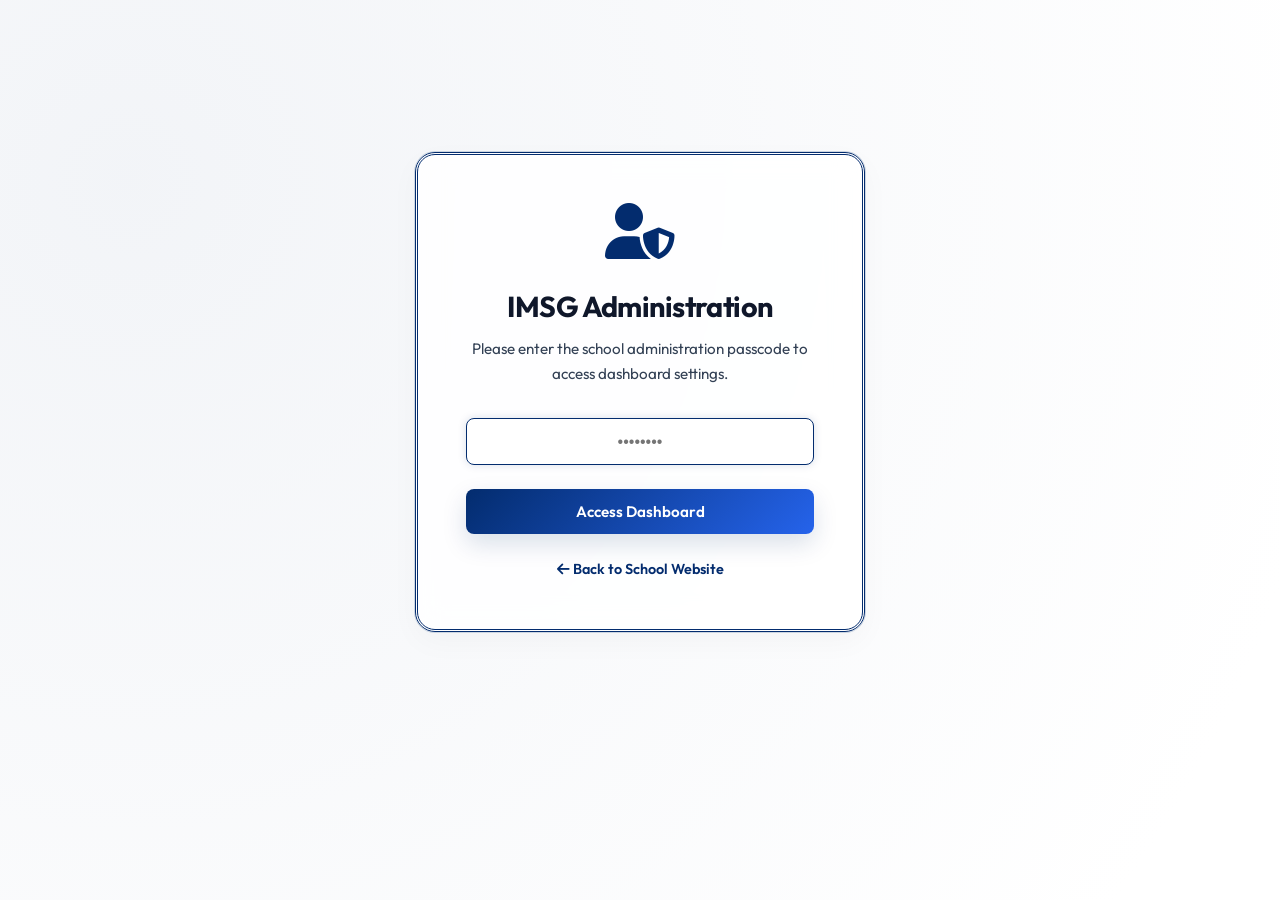
<file: admin.html>
<!DOCTYPE html>
<html lang="en">
<head>
    <meta charset="UTF-8">
    <meta name="viewport" content="width=device-width, initial-scale=1.0">
    <title>IMSG G-7/1 - Admin Dashboard</title>
    <!-- Fonts -->
    <link rel="preconnect" href="https://fonts.googleapis.com">
    <link rel="preconnect" href="https://fonts.gstatic.com" crossorigin>
    <link href="https://fonts.googleapis.com/css2?family=Outfit:wght@300;400;600;700;900&family=Playfair+Display:ital,wght@0,600;0,800;1,500&display=swap" rel="stylesheet">
    <!-- FontAwesome for Icons -->
    <link rel="stylesheet" href="https://cdnjs.cloudflare.com/ajax/libs/font-awesome/6.4.0/css/all.min.css">
    <!-- Stylesheets -->
    <link rel="stylesheet" href="style.css">
</head>
<body class="admin-body">

    <!-- Passcode Login Screen -->
    <div class="admin-login-wrapper" id="loginWrapper">
        <div class="admin-login-card">
            <i class="fa-solid fa-user-shield lock-icon"></i>
            <h2>IMSG Administration</h2>
            <p>Please enter the school administration passcode to access dashboard settings.</p>
            <input type="password" id="adminPasscode" placeholder="••••••••" autofocus>
            <button class="btn btn-primary btn-glow" id="loginBtn" style="width: 100%;">Access Dashboard</button>
            <div id="loginError" class="error-msg" style="display: none; margin-top: 1rem; text-align: center;">Invalid passcode. Please try again.</div>
            <a href="index.html" style="display: block; margin-top: 1.5rem; color: var(--accent-primary); font-weight: 600; font-size: 0.9rem; text-decoration: none;"><i class="fa-solid fa-arrow-left"></i> Back to School Website</a>
        </div>
    </div>

    <!-- Admin Dashboard Main Panel -->
    <div class="admin-dashboard-container" id="dashboardContainer">
        <div class="admin-header">
            <div>
                <h1><i class="fa-solid fa-sliders"></i> School Settings Dashboard</h1>
                <p style="color: var(--text-secondary); margin-top: 0.25rem;">Update real-time announcements, school timing, admissions status, and bus schedules.</p>
            </div>
            <div>
                <a href="index.html" class="btn btn-secondary" style="margin-right: 0.5rem;"><i class="fa-solid fa-eye"></i> View Site</a>
                <button class="btn btn-primary" id="logoutBtn" style="background: #dc2626;"><i class="fa-solid fa-right-from-bracket"></i> Lock</button>
            </div>
        </div>

        <form id="adminSettingsForm">
            <div class="admin-grid">
                
                <!-- Section 1: Announcement Ticker -->
                <div class="admin-section-card">
                    <h3><i class="fa-solid fa-bullhorn"></i> Announcements News Ticker</h3>
                    <div class="admin-form-group">
                        <label for="ann1">Announcement Line 1 (e.g. Admission status)</label>
                        <input type="text" id="ann1" required placeholder="🚫 Admission closed.">
                    </div>
                    <div class="admin-form-group">
                        <label for="ann2">Announcement Line 2 (e.g. Holidays/vacation info)</label>
                        <input type="text" id="ann2" required placeholder="☀️ Summer vacation is currently ongoing.">
                    </div>
                    <div class="admin-form-group">
                        <label for="ann3">Announcement Line 3 (e.g. Reopening/general updates)</label>
                        <input type="text" id="ann3" required placeholder="📅 School will reopen from 1st August 2026.">
                    </div>
                </div>

                <!-- Section 2: Admissions status -->
                <div class="admin-section-card">
                    <h3><i class="fa-solid fa-user-plus"></i> Admissions Status & Instructions</h3>
                    <div class="admin-form-group">
                        <label for="admStatus">Admission Status</label>
                        <select id="admStatus">
                            <option value="open">Open</option>
                            <option value="closed">Closed</option>
                        </select>
                    </div>
                    <div class="admin-form-group">
                        <label for="admDetails">Admissions Instructions / Chatbot details</label>
                        <textarea id="admDetails" required rows="4" placeholder="Detail active sections, form details, or date rules..."></textarea>
                    </div>
                </div>

                <!-- Section 3: School hours -->
                <div class="admin-section-card">
                    <h3><i class="fa-solid fa-clock"></i> School Hours & Recess Timings</h3>
                    <div class="admin-form-group row-split">
                        <div>
                            <label for="timeMonThu">Monday – Thursday</label>
                            <input type="text" id="timeMonThu" required placeholder="8:00 AM – 2:00 PM">
                        </div>
                        <div>
                            <label for="timeFri">Friday Hours</label>
                            <input type="text" id="timeFri" required placeholder="8:00 AM – 12:00 PM">
                        </div>
                    </div>
                    <div class="admin-form-group">
                        <label for="timeWeekend">Weekend Holidays</label>
                        <input type="text" id="timeWeekend" required placeholder="Closed (Weekly Holiday)">
                    </div>
                    <div class="admin-form-group row-split">
                        <div>
                            <label for="timeAssembly">Morning Assembly</label>
                            <input type="text" id="timeAssembly" required placeholder="Begins at 7:55 AM">
                        </div>
                        <div>
                            <label for="timeRecess">Recess/Lunch Break</label>
                            <input type="text" id="timeRecess" required placeholder="11:00 AM – 11:30 AM">
                        </div>
                    </div>
                </div>

                <!-- Section 4: Bus & Transport Services -->
                <div class="admin-section-card">
                    <h3><i class="fa-solid fa-bus"></i> School Bus & Transport Settings</h3>
                    <div class="admin-form-group row-split">
                        <div>
                            <label for="busMorning">Morning Pick-up</label>
                            <input type="text" id="busMorning" required placeholder="7:00 AM – 7:45 AM">
                        </div>
                        <div>
                            <label for="busAfternoon">Afternoon Drop-off</label>
                            <input type="text" id="busAfternoon" required placeholder="2:15 PM – 3:00 PM">
                        </div>
                    </div>
                    <div class="admin-form-group row-split">
                        <div>
                            <label for="busFee">Monthly Bus Fee</label>
                            <input type="text" id="busFee" required placeholder="PKR 2,500">
                        </div>
                        <div>
                            <label for="busStatus">Bus Availability Status</label>
                            <select id="busStatus">
                                <option value="Active">Active (Seats Available)</option>
                                <option value="Full">Full (Waiting List)</option>
                                <option value="Suspended">Suspended</option>
                            </select>
                        </div>
                    </div>
                    <div class="admin-form-group">
                        <label for="busRoutes">Active Covered Routes (comma separated)</label>
                        <input type="text" id="busRoutes" required placeholder="G-6, G-7, G-8, G-9, F-6, F-7, Islamabad Highway">
                    </div>
                </div>

                <!-- Section 5: Principal message -->
                <div class="admin-section-card" style="grid-column: span 1;">
                    <h3><i class="fa-solid fa-user-tie"></i> Principal Message & Info</h3>
                    <div class="admin-form-group row-split">
                        <div>
                            <label for="prName">Principal Name</label>
                            <input type="text" id="prName" required placeholder="Ms. Aliya Sadaf">
                        </div>
                        <div>
                            <label for="prSigName">Signature Name</label>
                            <input type="text" id="prSigName" required placeholder="Aliya Sadaf">
                        </div>
                    </div>
                    <div class="admin-form-group">
                        <label for="prEdu">Credentials / Education</label>
                        <input type="text" id="prEdu" required placeholder="M.A English, M.Phil">
                    </div>
                    <div class="admin-form-group">
                        <label for="prMsg">Principal's Welcome Message</label>
                        <textarea id="prMsg" required rows="5" placeholder="Principal's message text..."></textarea>
                    </div>
                </div>

            </div>

            <!-- Action buttons bar -->
            <div class="admin-actions-bar">
                <button type="button" class="btn btn-secondary" id="resetBtn" style="background: #64748b; color: white;"><i class="fa-solid fa-rotate-left"></i> Reset Defaults</button>
                <button type="submit" class="btn btn-primary btn-glow" style="padding: 0.85rem 2.5rem;"><i class="fa-solid fa-floppy-disk"></i> Save Settings</button>
            </div>
        </form>
    </div>

    <!-- Success toast -->
    <div class="admin-toast" id="successToast">
        <i class="fa-solid fa-circle-check" style="font-size: 1.25rem;"></i>
        <span>Settings Saved Successfully!</span>
    </div>

    <!-- Controller Script -->
    <script>
        document.addEventListener('DOMContentLoaded', () => {
            const loginWrapper = document.getElementById('loginWrapper');
            const dashboardContainer = document.getElementById('dashboardContainer');
            const passcodeField = document.getElementById('adminPasscode');
            const loginBtn = document.getElementById('loginBtn');
            const logoutBtn = document.getElementById('logoutBtn');
            const loginError = document.getElementById('loginError');
            
            const settingsForm = document.getElementById('adminSettingsForm');
            const resetBtn = document.getElementById('resetBtn');
            const successToast = document.getElementById('successToast');

            // Default Hardcoded values for fallback/reset
            const defaultSettings = {
                announcements: [
                    "🚫 Admission closed.",
                    "☀️ Summer vacation is currently ongoing.",
                    "📅 School will reopen from 1st August 2026."
                ],
                admissionsStatus: "closed",
                admissionsDetails: "Admissions are currently closed. The school is closed for summer vacations and will reopen on 1st August 2026.",
                timingMonThu: "8:00 AM – 2:00 PM",
                timingFri: "8:00 AM – 12:00 PM",
                timingWeekend: "Closed (Weekly Holiday)",
                timingAssembly: "Begins at 7:55 AM (punctuality is mandatory)",
                timingRecess: "11:00 AM – 11:30 AM",
                busMorningTime: "7:00 AM – 7:45 AM",
                busAfternoonTime: "2:15 PM – 3:00 PM",
                busMonthlyFee: "PKR 2,500",
                busStatus: "Active",
                busActiveRoutes: "G-6, G-7, G-8, G-9, F-6, F-7, Islamabad Highway",
                principalName: "Ms. Aliya Sadaf",
                principalSigName: "Aliya Sadaf",
                principalEdu: "M.A English, M.Phil",
                principalMsg: "It is my privilege to welcome you to Islamabad Model School for Girls, G-7/1. Our vision is to nurture and empower young minds to become confident, analytical, and responsible citizens of tomorrow. We believe that education is not merely about academic scores, but about developing character, sportsmanship, and creativity. By providing a safe, engaging, and modern environment opposite the Bhutto Cricket Ground, we ensure that every girl gets the chance to discover her potential, fly to new worlds, and make a true difference in society."
            };

            // Login protection controller
            function checkAuth() {
                const sessionAuth = sessionStorage.getItem('adminAuthed');
                if (sessionAuth === 'true') {
                    showDashboard();
                }
            }

            function attemptLogin() {
                const passcode = passcodeField.value.trim();
                // Default passcode: admin123
                if (passcode === 'admin123') {
                    sessionStorage.setItem('adminAuthed', 'true');
                    showDashboard();
                } else {
                    loginError.style.display = 'block';
                    passcodeField.value = '';
                    passcodeField.focus();
                }
            }

            function showDashboard() {
                loginWrapper.style.display = 'none';
                dashboardContainer.style.display = 'block';
                loadSettings();
            }

            loginBtn.addEventListener('click', attemptLogin);
            passcodeField.addEventListener('keydown', (e) => {
                if (e.key === 'Enter') attemptLogin();
            });

            logoutBtn.addEventListener('click', () => {
                sessionStorage.removeItem('adminAuthed');
                window.location.reload();
            });

            // Settings Manager
            function loadSettings() {
                const stored = localStorage.getItem('schoolSettings');
                let settings = defaultSettings;
                
                if (stored) {
                    try {
                        settings = JSON.parse(stored);
                    } catch(e) {
                        settings = defaultSettings;
                    }
                }

                // Populate Form Fields
                document.getElementById('ann1').value = settings.announcements[0] || '';
                document.getElementById('ann2').value = settings.announcements[1] || '';
                document.getElementById('ann3').value = settings.announcements[2] || '';
                
                document.getElementById('admStatus').value = settings.admissionsStatus || 'closed';
                document.getElementById('admDetails').value = settings.admissionsDetails || '';
                
                document.getElementById('timeMonThu').value = settings.timingMonThu || '';
                document.getElementById('timeFri').value = settings.timingFri || '';
                document.getElementById('timeWeekend').value = settings.timingWeekend || '';
                document.getElementById('timeAssembly').value = settings.timingAssembly || '';
                document.getElementById('timeRecess').value = settings.timingRecess || '';
                
                document.getElementById('busMorning').value = settings.busMorningTime || '';
                document.getElementById('busAfternoon').value = settings.busAfternoonTime || '';
                document.getElementById('busFee').value = settings.busMonthlyFee || '';
                document.getElementById('busStatus').value = settings.busStatus || 'Active';
                document.getElementById('busRoutes').value = settings.busActiveRoutes || '';
                
                document.getElementById('prName').value = settings.principalName || '';
                document.getElementById('prSigName').value = settings.principalSigName || '';
                document.getElementById('prEdu').value = settings.principalEdu || '';
                document.getElementById('prMsg').value = settings.principalMsg || '';
            }

            settingsForm.addEventListener('submit', (e) => {
                e.preventDefault();
                
                const updatedSettings = {
                    announcements: [
                        document.getElementById('ann1').value.trim(),
                        document.getElementById('ann2').value.trim(),
                        document.getElementById('ann3').value.trim()
                    ],
                    admissionsStatus: document.getElementById('admStatus').value,
                    admissionsDetails: document.getElementById('admDetails').value.trim(),
                    timingMonThu: document.getElementById('timeMonThu').value.trim(),
                    timingFri: document.getElementById('timeFri').value.trim(),
                    timingWeekend: document.getElementById('timeWeekend').value.trim(),
                    timingAssembly: document.getElementById('timeAssembly').value.trim(),
                    timingRecess: document.getElementById('timeRecess').value.trim(),
                    busMorningTime: document.getElementById('busMorning').value.trim(),
                    busAfternoonTime: document.getElementById('busAfternoon').value.trim(),
                    busMonthlyFee: document.getElementById('busFee').value.trim(),
                    busStatus: document.getElementById('busStatus').value,
                    busActiveRoutes: document.getElementById('busRoutes').value.trim(),
                    principalName: document.getElementById('prName').value.trim(),
                    principalSigName: document.getElementById('prSigName').value.trim(),
                    principalEdu: document.getElementById('prEdu').value.trim(),
                    principalMsg: document.getElementById('prMsg').value.trim()
                };

                localStorage.setItem('schoolSettings', JSON.stringify(updatedSettings));
                
                // Show Success Toast
                successToast.classList.add('show');
                setTimeout(() => {
                    successToast.classList.remove('show');
                }, 3000);
            });

            resetBtn.addEventListener('click', () => {
                if (confirm("Are you sure you want to reset all dashboard settings to default school values?")) {
                    localStorage.setItem('schoolSettings', JSON.stringify(defaultSettings));
                    loadSettings();
                    
                    // Show success alert
                    successToast.querySelector('span').textContent = "Settings Reset to Defaults!";
                    successToast.classList.add('show');
                    setTimeout(() => {
                        successToast.classList.remove('show');
                        successToast.querySelector('span').textContent = "Settings Saved Successfully!";
                    }, 3000);
                }
            });

            // Initialize Check
            checkAuth();
        });
    </script>
</body>
</html>
</file>
<file: style.css>
/* ==========================================================================
   IMSG G-7/1 WEBSITE STYLE SYSTEM
   Design Aesthetic: Professional Light Academic (White & Sea Green / Teal)
   Background Integration: School Entrance Background with Soft Watermark Overlay
   ========================================================================== */

/* Color Tokens & Variables (Light Theme with Sea Green Accents) */
:root {
    --bg-light: #ffffff;
    --bg-section-alt: rgba(248, 250, 252, 0.65); /* Semi-transparent alternative section */
    --bg-card: rgba(255, 255, 255, 0.88);       /* Glassmorphic card background */
    --bg-card-hover: rgba(255, 255, 255, 0.95);
    --bg-card-colored: rgba(3, 44, 110, 0.92); /* Sea Green / Teal */
    --border-light: rgba(3, 44, 110, 0.18);    /* Elegant soft deep-blue border */
    --border-focus: #2563eb;                     /* Green border */
    
    --text-primary: #0f172a;    /* Dark Charcoal */
    --text-secondary: #334155;  /* Slate Grey */
    --text-muted: #64748b;      /* Muted Grey */
    
    /* Primary Colors (Sea Green/Teal Theme) */
    --accent-primary: #032C6E;       /* Sea Green */
    --accent-primary-hover: #021f52; /* Darker Teal */
    --accent-secondary: #0f172a;     /* Academic Deep Navy */
    
    --accent-primary-rgb: 3, 44, 110;
    
    --btn-grad-primary: linear-gradient(135deg, #032C6E, #2563eb);
    --btn-grad-hover: linear-gradient(135deg, #021f52, #032C6E);
    
    --shadow-premium: 0 10px 30px rgba(0, 0, 0, 0.03), 0 1px 8px rgba(0, 0, 0, 0.01);
    --shadow-glow: 0 10px 25px rgba(3, 44, 110, 0.15);
    
    --transition-smooth: all 0.4s cubic-bezier(0.16, 1, 0.3, 1);
    --transition-fast: all 0.2s ease;
}

/* Reset and Global Styles */
* {
    margin: 0;
    padding: 0;
    box-sizing: border-box;
}

html {
    scroll-behavior: smooth;
    font-size: 16px;
}

body {
    /* Full site watermark background using school entrance photo */
    background: linear-gradient(rgba(255, 255, 255, 0.93), rgba(255, 255, 255, 0.93)), 
                url('assets/images/entrance.jpg') no-repeat center center fixed;
    background-size: cover;
    color: var(--text-secondary);
    font-family: 'Inter', sans-serif;
    line-height: 1.6;
    overflow-x: hidden;
    position: relative;
    min-height: 100vh;
}

h1, h2, h3, h4, h5, h6 {
    font-family: 'Outfit', sans-serif;
    color: var(--text-primary);
    font-weight: 700;
    letter-spacing: -0.02em;
}

/* Three.js Canvas Background */
#bg-canvas {
    position: fixed;
    top: 0;
    left: 0;
    width: 100vw;
    height: 100vh;
    z-index: -99; /* Float under content, over watermark */
    pointer-events: none;
}

/* Scrollbar Styling */
::-webkit-scrollbar {
    width: 8px;
}
::-webkit-scrollbar-track {
    background: rgba(248, 250, 252, 0.8);
}
::-webkit-scrollbar-thumb {
    background: #cbd5e1;
    border-radius: 4px;
}
::-webkit-scrollbar-thumb:hover {
    background: #94a3b8;
}

/* Common Layout Components */
.section-container {
    max-width: 1200px;
    margin: 0 auto;
    padding: 5rem 1.5rem;
}

.section-header {
    text-align: center;
    max-width: 700px;
    margin: 0 auto 3.5rem auto;
}

.section-subtitle {
    display: inline-block;
    font-size: 0.85rem;
    text-transform: uppercase;
    font-weight: 700;
    letter-spacing: 0.15em;
    margin-bottom: 0.75rem;
    color: var(--accent-primary);
    background: rgba(3, 44, 110, 0.08);
    padding: 0.25rem 1.2rem;
    border-radius: 50px;
    border: 1px solid rgba(3, 44, 110, 0.15);
}

.section-title {
    font-size: 2.5rem;
    margin-bottom: 1rem;
    color: var(--text-primary);
}

.section-desc {
    color: var(--text-muted);
    font-size: 1.05rem;
}

/* Buttons */
.btn {
    display: inline-flex;
    align-items: center;
    justify-content: center;
    gap: 0.5rem;
    font-family: 'Outfit', sans-serif;
    font-weight: 600;
    font-size: 0.95rem;
    padding: 0.8rem 1.8rem;
    border-radius: 8px;
    border: none;
    cursor: pointer;
    text-decoration: none;
    transition: var(--transition-smooth);
}

.btn-primary {
    background: var(--btn-grad-primary);
    color: #ffffff;
    box-shadow: var(--shadow-glow);
}

.btn-primary:hover {
    transform: translateY(-2px);
    box-shadow: 0 12px 30px rgba(3, 44, 110, 0.3);
    background: var(--btn-grad-hover);
}

.btn-secondary {
    background: rgba(3, 44, 110, 0.08);
    color: var(--accent-primary);
    border: 1px solid rgba(3, 44, 110, 0.2);
    backdrop-filter: blur(5px);
}

.btn-secondary:hover {
    background: rgba(3, 44, 110, 0.15);
    border-color: var(--accent-primary);
    transform: translateY(-2px);
}

.btn-small {
    padding: 0.5rem 1.2rem;
    font-size: 0.85rem;
    border-radius: 6px;
}

.btn-full {
    width: 100%;
}

.btn-glow:hover {
    box-shadow: var(--shadow-glow);
}

/* ================= HEADER & NAV BAR ================= */
.main-header {
    position: fixed;
    top: 0;
    left: 0;
    width: 100%;
    z-index: 1000;
    background: rgba(255, 255, 255, 0.92);
    backdrop-filter: blur(15px);
    border-bottom: 1px solid var(--border-light);
    box-shadow: 0 2px 15px rgba(0, 0, 0, 0.02);
    transition: var(--transition-smooth);
}

/* Top Contact Bar */
.header-top-bar {
    background: var(--accent-primary);
    color: #ffffff;
    font-size: 0.8rem;
    border-bottom: 1px solid rgba(255, 255, 255, 0.1);
    font-weight: 500;
}

.header-top-container {
    max-width: 1200px;
    margin: 0 auto;
    padding: 0.5rem 1.5rem;
    display: flex;
    justify-content: space-between;
    flex-wrap: wrap;
    gap: 1rem;
}

.top-info-item {
    display: flex;
    align-items: center;
    gap: 0.5rem;
}

.top-info-item i {
    opacity: 0.9;
}

/* Main Navbar container */
.header-container {
    max-width: 1200px;
    margin: 0 auto;
    padding: 0.9rem 1.5rem;
    display: flex;
    align-items: center;
    justify-content: space-between;
}

/* Logo Area */
.logo-area {
    display: flex;
    align-items: center;
    gap: 0.75rem;
    text-decoration: none;
}

.logo-icon-wrapper {
    width: 42px;
    height: 42px;
    border-radius: 8px;
    background: #ffffff;
    display: flex;
    align-items: center;
    justify-content: center;
    box-shadow: 0 4px 10px rgba(3, 44, 110, 0.15);
    overflow: hidden;
}

.logo-img {
    width: 100%;
    height: 100%;
    object-fit: cover;
}

.logo-text {
    display: flex;
    flex-direction: column;
}

.logo-title {
    font-family: 'Outfit', sans-serif;
    font-weight: 800;
    font-size: 1.25rem;
    line-height: 1.1;
    color: var(--text-primary);
}

.logo-subtitle {
    font-size: 0.7rem;
    font-weight: 700;
    color: var(--accent-primary);
    text-transform: uppercase;
    letter-spacing: 0.1em;
}

/* Navigation Menu */
.nav-menu ul {
    display: flex;
    list-style: none;
    gap: 1.2rem;
}

.nav-link {
    font-family: 'Outfit', sans-serif;
    font-weight: 600;
    font-size: 0.95rem;
    color: var(--text-secondary);
    text-decoration: none;
    padding: 0.5rem 0.9rem;
    border-radius: 6px;
    display: flex;
    align-items: center;
    gap: 0.4rem;
    position: relative;
    transition: var(--transition-fast);
}

.nav-link i {
    font-size: 0.85rem;
    transition: var(--transition-fast);
    color: var(--text-muted);
}

.nav-link:hover, .nav-link.active {
    color: var(--accent-primary);
    background: rgba(3, 44, 110, 0.05);
}

.nav-link:hover i, .nav-link.active i {
    color: var(--accent-primary);
}

.nav-link::after {
    content: '';
    position: absolute;
    bottom: -3px;
    left: 50%;
    transform: translateX(-50%) scaleX(0);
    width: 60%;
    height: 3px;
    border-radius: 10px;
    background: var(--accent-primary);
    transition: transform 0.3s cubic-bezier(0.175, 0.885, 0.32, 1.275);
}

.nav-link.active::after {
    transform: translateX(-50%) scaleX(1);
}

.header-actions {
    display: flex;
    align-items: center;
    gap: 1rem;
}

/* Mobile Toggle Hamburger */
.mobile-toggle {
    display: none;
    background: none;
    border: none;
    cursor: pointer;
    width: 28px;
    height: 20px;
    position: relative;
    flex-direction: column;
    justify-content: space-between;
}

.mobile-toggle span {
    display: block;
    width: 100%;
    height: 3px;
    background: var(--text-primary);
    border-radius: 10px;
    transition: var(--transition-smooth);
}

.mobile-toggle.active span:nth-child(1) {
    transform: translateY(8px) rotate(45deg);
}

.mobile-toggle.active span:nth-child(2) {
    opacity: 0;
}

.mobile-toggle.active span:nth-child(3) {
    transform: translateY(-9px) rotate(-45deg);
}

/* Mobile Menu Overlay */
.mobile-menu-overlay {
    position: fixed;
    top: 0;
    left: 0;
    width: 100vw;
    height: 100vh;
    background: rgba(255, 255, 255, 0.98);
    backdrop-filter: blur(15px);
    z-index: 99;
    display: flex;
    align-items: center;
    justify-content: center;
    opacity: 0;
    pointer-events: none;
    transition: var(--transition-smooth);
}

.mobile-menu-overlay.active {
    opacity: 1;
    pointer-events: auto;
}

.mobile-nav-list {
    display: flex;
    flex-direction: column;
    align-items: center;
    gap: 2rem;
    list-style: none;
}

.mobile-link {
    font-family: 'Outfit', sans-serif;
    font-weight: 700;
    font-size: 1.6rem;
    color: var(--text-secondary);
    text-decoration: none;
    transition: var(--transition-fast);
    display: flex;
    align-items: center;
    gap: 0.8rem;
}

.mobile-link:hover, .mobile-link.active {
    color: var(--accent-primary);
}

/* ================= PAGES SYSTEM ================= */
.content-wrapper {
    margin-top: 110px;
    position: relative;
    min-height: calc(100vh - 110px - 320px);
}

.page-section {
    display: none;
    opacity: 0;
    transform: translateY(15px);
    transition: opacity 0.5s ease, transform 0.5s cubic-bezier(0.16, 1, 0.3, 1);
}

.page-section.active {
    display: block;
    opacity: 1;
    transform: translateY(0);
}

/* Home Section Background: Dark Green Hedges (courtyard.jpg) in Glass Transparent Form */
#home {
    position: relative;
    z-index: 1;
}

#home::before {
    content: '';
    position: absolute;
    top: 0;
    left: 0;
    width: 100%;
    height: 100%;
    /* Dark green large image with a light transparent white/teal gradient */
    background: linear-gradient(135deg, rgba(255, 255, 255, 0.72) 0%, rgba(219, 234, 254, 0.75) 100%), 
                url('assets/images/courtyard.jpg') no-repeat center center;
    background-size: cover;
    background-attachment: fixed;
    z-index: -2;
    pointer-events: none;
}

#home::after {
    content: '';
    position: absolute;
    top: 0;
    left: 0;
    width: 100%;
    height: 100%;
    background: rgba(255, 255, 255, 0.15);
    backdrop-filter: blur(12px);
    -webkit-backdrop-filter: blur(12px);
    z-index: -1;
    pointer-events: none;
}

/* ================= HOME PAGE CONTENT ================= */

/* Hero Section */
.hero-container {
    max-width: 1200px;
    margin: 0 auto;
    padding: 4rem 1.5rem;
    display: grid;
    grid-template-columns: 1.15fr 0.85fr;
    gap: 4rem;
    align-items: center;
}

.badge-tag {
    display: inline-block;
    padding: 0.3rem 1.1rem;
    border-radius: 50px;
    background: rgba(3, 44, 110, 0.08);
    border: 1px solid rgba(3, 44, 110, 0.2);
    color: var(--accent-primary);
    font-size: 0.8rem;
    font-weight: 700;
    text-transform: uppercase;
    letter-spacing: 0.08em;
    margin-bottom: 1.5rem;
}

.hero-title {
    font-size: 3.5rem;
    line-height: 1.15;
    font-weight: 800;
    margin-bottom: 1.5rem;
    letter-spacing: -0.03em;
    color: var(--text-primary);
}

.gradient-text {
    background: linear-gradient(135deg, var(--accent-primary), #2563eb, var(--accent-secondary));
    -webkit-background-clip: text;
    -webkit-text-fill-color: transparent;
}

.hero-description {
    font-size: 1.1rem;
    color: var(--text-secondary);
    margin-bottom: 2.5rem;
    max-width: 580px;
}

.hero-buttons {
    display: flex;
    gap: 1rem;
}

/* Hero visual (Right side) */
.hero-visual {
    position: relative;
    display: flex;
    justify-content: center;
    align-items: center;
}

.animated-frame {
    position: relative;
    width: 100%;
    max-width: 400px;
    border-radius: 16px;
    padding: 8px;
    background: #ffffff;
    border: 3px double var(--accent-primary); /* Elegant deep-blue double border */
    box-shadow: 0 0 0 1px #cbd5e1, 0 10px 30px rgba(3, 44, 110, 0.25);
}

.hero-img-animated {
    width: 100%;
    height: 450px;
    object-fit: cover;
    border-radius: 12px;
    animation: imageZoomPulse 20s infinite alternate ease-in-out;
}

.floating-ring {
    position: absolute;
    border-radius: 50%;
    border: 2px dashed rgba(3, 44, 110, 0.15);
    pointer-events: none;
    z-index: -1;
}

.ring-1 {
    width: 440px;
    height: 440px;
    top: -20px;
    left: -20px;
    animation: spinClockwise 45s linear infinite;
}

.ring-2 {
    width: 300px;
    height: 300px;
    bottom: -15px;
    right: -15px;
    border-color: rgba(3, 44, 110, 0.1);
    animation: spinCounterClockwise 30s linear infinite;
}

.visual-card {
    position: absolute;
    bottom: 30px;
    left: -35px;
    background: #ffffff;
    border: 1px solid var(--border-light);
    padding: 1.1rem;
    border-radius: 12px;
    display: flex;
    align-items: center;
    gap: 1rem;
    box-shadow: 0 10px 25px rgba(0, 0, 0, 0.05);
    animation: bounceSlow 4s infinite ease-in-out;
}

.visual-card i {
    width: 40px;
    height: 40px;
    border-radius: 8px;
    background: var(--btn-grad-primary);
    display: flex;
    align-items: center;
    justify-content: center;
    color: #ffffff;
    font-size: 1.2rem;
}

.visual-card h4 {
    font-size: 0.9rem;
    margin-bottom: 0.1rem;
}

.visual-card p {
    font-size: 0.75rem;
    color: var(--text-muted);
}

/* ================= HIGHLIGHT CARDS ================= */
.highlight-cards-section {
    max-width: 1200px;
    margin: 2rem auto 4rem auto;
    padding: 0 1.5rem;
}

.highlight-cards-container {
    display: grid;
    grid-template-columns: repeat(4, 1fr);
    gap: 2rem;
}

.highlight-card {
    border-radius: 12px;
    padding: 2.5rem 2rem;
    box-shadow: 0 0 0 1px #cbd5e1, 0 10px 30px rgba(3, 44, 110, 0.15) !important;
    backdrop-filter: blur(10px);
    transition: var(--transition-smooth);
    display: flex;
    flex-direction: column;
    align-items: flex-start;
    border: 3px double var(--accent-primary) !important;
    position: relative;
    overflow: hidden;
}

.highlight-card:hover {
    transform: translateY(-8px);
    box-shadow: 0 0 0 1px #cbd5e1, var(--shadow-glow) !important;
}

.highlight-card::after {
    content: '“';
    position: absolute;
    top: -5px;
    right: 15px;
    font-size: 5rem;
    font-family: 'Outfit', 'Georgia', serif;
    color: rgba(3, 44, 110, 0.06);
    pointer-events: none;
    font-weight: 900;
    line-height: 1;
}

.h-card-icon {
    font-size: 2.2rem;
    margin-bottom: 1.5rem;
}

.highlight-card h3 {
    font-size: 1.4rem;
    margin-bottom: 0.8rem;
}

.highlight-card p {
    font-size: 0.95rem;
    line-height: 1.5;
    margin-bottom: 1.5rem;
}

.h-card-link {
    font-family: 'Outfit', sans-serif;
    font-weight: 700;
    font-size: 0.9rem;
    text-decoration: none;
    display: inline-flex;
    align-items: center;
    gap: 0.5rem;
    transition: var(--transition-fast);
}

/* Card Colored Accent (Sea Green background) */
.card-colored {
    background-color: var(--bg-card-colored);
    color: rgba(255, 255, 255, 0.95);
    border: 1px solid rgba(3, 44, 110, 0.2);
}

.card-colored h3 {
    color: #ffffff;
}

.card-colored .h-card-icon {
    color: #ffffff;
}

.card-colored .h-card-link {
    color: #ffffff;
}

.card-colored .h-card-link:hover {
    gap: 0.8rem;
}

/* Card White Accent */
.card-white {
    background-color: var(--bg-card);
    border: 1px solid var(--border-light);
    color: var(--text-secondary);
}

.card-white h3 {
    color: var(--text-primary);
}

.card-white .h-card-icon {
    color: var(--accent-primary);
}

.card-white .h-card-link {
    color: var(--accent-primary);
}

.card-white .h-card-link:hover {
    gap: 0.8rem;
    color: var(--accent-primary-hover);
}

/* Announcement Ticker */
.news-ticker-container {
    max-width: 1200px;
    margin: 2rem auto;
    display: flex;
    background: var(--bg-card);
    border: 1px solid var(--border-light);
    border-radius: 8px;
    overflow: hidden;
    height: 44px;
    align-items: center;
    backdrop-filter: blur(5px);
}

.ticker-label {
    background: var(--accent-primary);
    color: #ffffff;
    padding: 0 1.25rem;
    height: 100%;
    display: flex;
    align-items: center;
    font-family: 'Outfit', sans-serif;
    font-weight: 700;
    font-size: 0.85rem;
    gap: 0.5rem;
    white-space: nowrap;
    z-index: 2;
}

.ticker-wrap {
    flex: 1;
    overflow: hidden;
    position: relative;
}

.ticker-content {
    display: inline-flex;
    white-space: nowrap;
    gap: 4rem;
    padding-left: 100%;
    animation: marquee 25s linear infinite;
}

.ticker-content span {
    font-size: 0.9rem;
    font-weight: 500;
    color: var(--text-secondary);
}

/* Principal Message Section */
.principal-section {
    position: relative;
    background: rgba(255, 255, 255, 0.78);
    border: 3px double var(--accent-primary) !important;
    border-radius: 20px;
    padding: 4rem;
    display: grid;
    grid-template-columns: 0.8fr 1.2fr;
    gap: 4rem;
    align-items: center;
    box-shadow: 0 0 0 1px #cbd5e1, var(--shadow-premium) !important;
    overflow: hidden;
    backdrop-filter: blur(15px);
    z-index: 1;
}

.principal-section::before {
    content: '';
    position: absolute;
    top: 0;
    left: 0;
    width: 100%;
    height: 100%;
    background: url('assets/images/principal_bg.png') no-repeat center center;
    background-size: cover;
    opacity: 0.14;
    z-index: -1;
    pointer-events: none;
}

.principal-image-area {
    text-align: center;
    display: flex;
    flex-direction: column;
    align-items: center;
}

.principal-avatar-frame {
    position: relative;
    width: 180px;
    height: 180px;
    border-radius: 50%;
    padding: 6px;
    background: linear-gradient(135deg, var(--accent-primary) 0%, #2563eb 100%);
    box-shadow: 0 8px 20px rgba(3, 44, 110, 0.15);
    margin-bottom: 1.5rem;
    transition: var(--transition-smooth);
}

.principal-avatar-frame:hover {
    transform: scale(1.04) rotate(4deg);
}

.avatar-fallback {
    width: 100%;
    height: 100%;
    background: #e2e8f0;
    border-radius: 50%;
    display: flex;
    align-items: center;
    justify-content: center;
    color: var(--text-muted);
    font-size: 4.5rem;
    border: 2px solid #ffffff;
}

.principal-badge {
    position: absolute;
    bottom: 5px;
    left: 50%;
    transform: translateX(-50%);
    background: var(--accent-primary);
    color: #ffffff;
    padding: 0.2rem 0.85rem;
    font-size: 0.7rem;
    text-transform: uppercase;
    font-weight: 700;
    border-radius: 50px;
    letter-spacing: 0.08em;
}

.principal-image-area h3 {
    font-size: 1.4rem;
    margin-bottom: 0.3rem;
}

.principal-sub {
    font-size: 0.8rem;
    color: var(--text-muted);
    font-weight: 600;
    text-transform: uppercase;
    letter-spacing: 0.05em;
}

.principal-message-content {
    position: relative;
}

.quote-icon-giant {
    position: absolute;
    top: -40px;
    left: -20px;
    font-size: 5.5rem;
    color: rgba(3, 44, 110, 0.05);
    pointer-events: none;
}

.principal-title {
    font-size: 2.2rem;
    margin-bottom: 1.25rem;
    position: relative;
    color: var(--text-primary);
}

.principal-title::after {
    content: '';
    position: absolute;
    bottom: -6px;
    left: 0;
    width: 60px;
    height: 4px;
    background: var(--accent-primary);
    border-radius: 2px;
}

.principal-quote {
    font-size: 1.05rem;
    font-style: italic;
    color: var(--text-secondary);
    line-height: 1.7;
    margin-bottom: 2rem;
    font-weight: 400;
}

.principal-signature {
    display: flex;
    align-items: center;
    gap: 1.2rem;
}

.sig-text {
    font-family: 'Outfit', sans-serif;
    font-size: 1.25rem;
    font-weight: 700;
    color: var(--accent-primary);
}

.sig-line {
    flex: 1;
    height: 1px;
    background: linear-gradient(90deg, var(--border-light), transparent);
    max-width: 150px;
}

/* Stats Counter Section */
.stats-grid {
    display: grid;
    grid-template-columns: repeat(auto-fit, minmax(220px, 1fr));
    gap: 2rem;
}

.stat-card {
    background: var(--bg-card);
    border: 3px double var(--accent-primary);
    border-radius: 16px;
    padding: 2.2rem 1.5rem;
    text-align: center;
    box-shadow: 0 0 0 1px #cbd5e1, var(--shadow-premium);
    backdrop-filter: blur(8px);
    transition: var(--transition-smooth);
    position: relative;
    overflow: hidden;
}

.stat-card:hover {
    transform: translateY(-6px);
    box-shadow: 0 0 0 1px #cbd5e1, var(--shadow-glow) !important;
}

.stat-card::after {
    content: '“';
    position: absolute;
    top: 5px;
    right: 15px;
    font-size: 5rem;
    font-family: 'Outfit', 'Georgia', serif;
    color: rgba(3, 44, 110, 0.06);
    pointer-events: none;
    font-weight: 900;
    line-height: 1;
}

.stat-icon {
    font-size: 2.2rem;
    color: var(--accent-primary);
    margin-bottom: 1rem;
}

.stat-number {
    font-size: 2.8rem;
    font-weight: 800;
    color: var(--text-primary);
    line-height: 1;
    margin-bottom: 0.5rem;
}

.stat-label {
    color: var(--text-muted);
    font-size: 0.9rem;
    font-weight: 600;
    text-transform: uppercase;
    letter-spacing: 0.05em;
}

/* Highlight Features Section */
.features-grid {
    display: grid;
    grid-template-columns: repeat(auto-fit, minmax(280px, 1fr));
    gap: 2rem;
}

.feature-item {
    background: var(--bg-card);
    border: 3px double var(--accent-primary);
    padding: 2.5rem 2rem;
    border-radius: 16px;
    box-shadow: 0 0 0 1px #cbd5e1, var(--shadow-premium);
    backdrop-filter: blur(8px);
    transition: var(--transition-smooth);
    position: relative;
    overflow: hidden;
}

.feature-item:hover {
    transform: translateY(-5px);
    box-shadow: 0 0 0 1px #cbd5e1, var(--shadow-glow) !important;
}

.feature-item::after {
    content: '“';
    position: absolute;
    top: 5px;
    right: 15px;
    font-size: 5rem;
    font-family: 'Outfit', 'Georgia', serif;
    color: rgba(3, 44, 110, 0.06);
    pointer-events: none;
    font-weight: 900;
    line-height: 1;
}

.feature-icon {
    width: 55px;
    height: 55px;
    border-radius: 10px;
    background: rgba(3, 44, 110, 0.06);
    border: 1px solid rgba(3, 44, 110, 0.15);
    color: var(--accent-primary);
    font-size: 1.5rem;
    display: flex;
    align-items: center;
    justify-content: center;
    margin-bottom: 1.25rem;
}

.feature-item h3 {
    font-size: 1.25rem;
    margin-bottom: 0.75rem;
}

.feature-item p {
    color: var(--text-muted);
    font-size: 0.95rem;
}

/* ================= LABORATORIES PAGE ================= */
.labs-detail-grid {
    display: grid;
    grid-template-columns: repeat(auto-fill, minmax(340px, 1fr));
    gap: 2.5rem;
}

.lab-detail-card {
    background: var(--bg-card);
    border: 3px double var(--accent-primary);
    border-radius: 16px;
    overflow: hidden;
    box-shadow: 0 0 0 1px #cbd5e1, var(--shadow-premium);
    transition: var(--transition-smooth);
    display: flex;
    flex-direction: column;
    backdrop-filter: blur(8px);
    position: relative;
}

.lab-detail-card:hover {
    transform: translateY(-6px);
    box-shadow: 0 0 0 1px #cbd5e1, var(--shadow-glow) !important;
}

.lab-detail-card::after {
    content: '“';
    position: absolute;
    top: 5px;
    right: 15px;
    font-size: 5rem;
    font-family: 'Outfit', 'Georgia', serif;
    color: rgba(3, 44, 110, 0.06);
    pointer-events: none;
    font-weight: 900;
    line-height: 1;
    z-index: 1;
}

.lab-card-image {
    position: relative;
    width: 100%;
    height: 220px;
    overflow: hidden;
    border-bottom: 3px solid var(--accent-primary); /* deep-blue divider line below the lab image */
}

.lab-card-image img {
    width: 100%;
    height: 100%;
    object-fit: cover;
    transition: transform 0.6s cubic-bezier(0.16, 1, 0.3, 1);
}

.lab-detail-card:hover .lab-card-image img {
    transform: scale(1.08);
}

.lab-badge {
    position: absolute;
    top: 15px;
    right: 15px;
    padding: 0.3rem 0.9rem;
    border-radius: 50px;
    font-size: 0.72rem;
    font-weight: 700;
    text-transform: uppercase;
    letter-spacing: 0.08em;
    color: #ffffff;
    box-shadow: 0 4px 10px rgba(0,0,0,0.15);
}

.badge-it { background: #032C6E; }
.badge-learning { background: #2563eb; }
.badge-science { background: #15803d; }
.badge-vocational { background: #0f172a; } /* Dark navy accent */
.badge-tech { background: #021f52; }

.lab-card-content {
    padding: 2.2rem 2rem;
    display: flex;
    flex-direction: column;
    flex-grow: 1;
}

.lab-card-content h3 {
    font-size: 1.35rem;
    margin-bottom: 0.8rem;
    display: flex;
    align-items: center;
    gap: 0.6rem;
    color: var(--text-primary);
}

.lab-card-content h3 i {
    color: var(--accent-primary);
    font-size: 1.15rem;
}

.lab-description {
    font-size: 0.92rem;
    color: var(--text-secondary);
    line-height: 1.6;
    margin-bottom: 1.8rem;
}

.lab-features {
    margin-top: auto;
    display: flex;
    flex-wrap: wrap;
    gap: 0.65rem;
}

.lab-features span {
    font-size: 0.78rem;
    font-weight: 600;
    color: var(--text-secondary);
    background: rgba(3, 44, 110, 0.04);
    padding: 0.35rem 0.8rem;
    border-radius: 6px;
    border: 1px solid rgba(3, 44, 110, 0.08);
    display: flex;
    align-items: center;
    gap: 0.4rem;
    transition: var(--transition-fast);
}

.lab-detail-card:hover .lab-features span {
    background: rgba(3, 44, 110, 0.07);
    border-color: rgba(3, 44, 110, 0.15);
}

.lab-features span i {
    color: var(--accent-primary);
    font-size: 0.75rem;
}

/* ================= GALLERY PAGE ================= */
.gallery-filters {
    display: flex;
    justify-content: center;
    flex-wrap: wrap;
    gap: 0.6rem;
    margin-bottom: 3rem;
}

.filter-btn {
    font-family: 'Outfit', sans-serif;
    font-weight: 600;
    font-size: 0.9rem;
    padding: 0.5rem 1.3rem;
    border-radius: 50px;
    border: 1px solid var(--border-light);
    background: #ffffff;
    color: var(--text-secondary);
    cursor: pointer;
    transition: var(--transition-smooth);
}

.filter-btn:hover {
    background: var(--bg-section-alt);
    border-color: #cbd5e1;
}

.filter-btn.active {
    background: var(--accent-primary);
    color: #ffffff;
    font-weight: 700;
    box-shadow: var(--shadow-glow);
    border-color: var(--accent-primary);
}

.gallery-carousel-wrapper {
    position: relative;
    width: 100%;
    margin-top: 2rem;
    overflow: hidden;
    padding: 10px 0;
}

.gallery-grid {
    display: flex;
    transition: transform 0.6s cubic-bezier(0.25, 1, 0.5, 1);
    gap: 2rem;
}

.gallery-item {
    flex: 0 0 calc(33.333% - 1.333rem);
    border-radius: 16px;
    overflow: hidden;
    background: var(--bg-card);
    border: 3px double var(--accent-primary) !important;
    box-shadow: 0 0 0 1px #cbd5e1, var(--shadow-premium) !important;
    transition: var(--transition-smooth);
    aspect-ratio: 4 / 3;
    position: relative;
}

.carousel-btn {
    position: absolute;
    top: 50%;
    transform: translateY(-50%);
    width: 50px;
    height: 50px;
    border-radius: 50%;
    background: rgba(255, 255, 255, 0.95);
    border: 1px solid var(--border-light);
    color: var(--accent-primary);
    font-size: 1.25rem;
    cursor: pointer;
    display: flex;
    align-items: center;
    justify-content: center;
    transition: var(--transition-smooth);
    z-index: 10;
    box-shadow: 0 4px 15px rgba(0,0,0,0.1);
}

.carousel-btn:hover {
    background: var(--accent-primary);
    color: #ffffff;
    box-shadow: var(--shadow-glow);
}

.carousel-btn.prev {
    left: -25px;
}

.carousel-btn.next {
    right: -25px;
}

.gallery-item:hover {
    box-shadow: 0 0 0 1px #cbd5e1, var(--shadow-glow) !important;
    transform: translateY(-5px);
}

.gallery-item::after {
    content: '“';
    position: absolute;
    top: 5px;
    right: 15px;
    font-size: 5rem;
    font-family: 'Outfit', 'Georgia', serif;
    color: rgba(3, 44, 110, 0.06);
    pointer-events: none;
    font-weight: 900;
    line-height: 1;
    z-index: 1;
}

.gallery-img-wrapper {
    position: relative;
    width: 100%;
    height: 100%;
    overflow: hidden;
    display: flex;
}

.gallery-img-wrapper img {
    width: 100%;
    height: 100%;
    object-fit: cover;
    transition: transform 0.6s cubic-bezier(0.16, 1, 0.3, 1);
}

.gallery-item:hover .gallery-img-wrapper img {
    transform: scale(1.06);
}

.gallery-overlay {
    position: absolute;
    top: 0;
    left: 0;
    width: 100%;
    height: 100%;
    background: linear-gradient(to top, rgba(15, 23, 42, 0.95) 10%, rgba(15, 23, 42, 0.4) 60%, rgba(15, 23, 42, 0.1) 100%);
    display: flex;
    flex-direction: column;
    justify-content: flex-end;
    padding: 1.8rem;
    opacity: 0;
    transform: translateY(10px);
    transition: var(--transition-smooth);
    pointer-events: none;
}

.gallery-item:hover .gallery-overlay {
    opacity: 1;
    transform: translateY(0);
    pointer-events: auto;
}

.gallery-overlay h3, .gallery-overlay p {
    color: #ffffff;
}

.gallery-tag {
    align-self: flex-start;
    font-size: 0.75rem;
    text-transform: uppercase;
    font-weight: 700;
    letter-spacing: 0.15em;
    padding: 0.2rem 0.8rem;
    border-radius: 4px;
    background: var(--accent-primary);
    color: #ffffff;
    margin-bottom: 0.75rem;
    box-shadow: 0 2px 5px rgba(0,0,0,0.2);
}

.gallery-overlay h3 {
    font-size: 1.25rem;
    margin-bottom: 0.3rem;
}

.gallery-overlay p {
    font-size: 0.85rem;
    opacity: 0.85;
    margin-bottom: 1.2rem;
}

.btn-lightbox, .btn-lightbox-video {
    align-self: flex-start;
    background: rgba(255, 255, 255, 0.15);
    backdrop-filter: blur(5px);
    border: 1px solid rgba(255, 255, 255, 0.2);
    color: #ffffff;
    font-size: 0.8rem;
    padding: 0.4rem 1rem;
    border-radius: 4px;
    cursor: pointer;
    font-weight: 600;
    display: inline-flex;
    align-items: center;
    gap: 0.3rem;
    transition: var(--transition-fast);
}

.btn-lightbox:hover, .btn-lightbox-video:hover {
    background: #ffffff;
    color: var(--accent-secondary);
}

/* Video Mock Frame */
.video-mock {
    position: relative;
    cursor: pointer;
}

.video-blur {
    filter: blur(1px) brightness(0.6);
}

.play-icon-overlay {
    position: absolute;
    top: 50%;
    left: 50%;
    transform: translate(-50%, -50%);
    font-size: 4rem;
    color: var(--accent-primary);
    text-shadow: 0 0 15px rgba(3, 44, 110, 0.4);
    transition: var(--transition-smooth);
    z-index: 2;
}

.gallery-item:hover .play-icon-overlay {
    transform: translate(-50%, -50%) scale(1.08);
    color: #ffffff;
}

/* Lightbox Modal */
.lightbox-modal {
    display: none;
    position: fixed;
    top: 0;
    left: 0;
    width: 100vw;
    height: 100vh;
    background: rgba(15, 23, 42, 0.95);
    z-index: 2000;
    backdrop-filter: blur(10px);
    align-items: center;
    justify-content: center;
}

.lightbox-modal.active {
    display: flex;
}

.lightbox-content-wrapper {
    max-width: 90%;
    max-height: 80%;
    display: flex;
    flex-direction: column;
    align-items: center;
    position: relative;
}

.lightbox-content-wrapper img {
    max-width: 100%;
    max-height: 70vh;
    border-radius: 8px;
    box-shadow: 0 20px 40px rgba(0,0,0,0.5);
    border: 2px solid rgba(255,255,255,0.05);
}

.lightbox-caption {
    margin-top: 1.25rem;
    color: #ffffff;
    font-size: 1.15rem;
    font-weight: 600;
    text-align: center;
}

.lightbox-close {
    position: absolute;
    top: 25px;
    right: 35px;
    font-size: 2.5rem;
    color: #ffffff;
    cursor: pointer;
    transition: var(--transition-fast);
}

.lightbox-close:hover {
    color: var(--accent-primary);
}

.lightbox-prev, .lightbox-next {
    position: absolute;
    top: 50%;
    transform: translateY(-50%);
    background: rgba(255,255,255,0.1);
    border: 1px solid rgba(255,255,255,0.15);
    color: #ffffff;
    width: 45px;
    height: 45px;
    border-radius: 50%;
    cursor: pointer;
    font-size: 1.1rem;
    display: flex;
    align-items: center;
    justify-content: center;
    transition: var(--transition-fast);
}

.lightbox-prev:hover, .lightbox-next:hover {
    background: #ffffff;
    color: var(--accent-secondary);
}

.lightbox-prev { left: 30px; }
.lightbox-next { right: 30px; }

/* Mock Video Player */
.video-wrapper {
    width: 100%;
    max-width: 750px;
    aspect-ratio: 16 / 9;
}

.mock-video-player {
    width: 100%;
    height: 100%;
    background: #0f172a;
    border-radius: 12px;
    border: 1px solid rgba(255,255,255,0.1);
    position: relative;
    display: flex;
    flex-direction: column;
    justify-content: center;
    align-items: center;
    color: #ffffff;
    padding: 3rem;
    text-align: center;
}

.mock-video-play-btn {
    font-size: 4.5rem;
    color: var(--accent-primary);
    cursor: pointer;
    margin-bottom: 1.25rem;
    transition: var(--transition-fast);
}

.mock-video-play-btn:hover {
    transform: scale(1.08);
    color: #ffffff;
}

.mock-video-controls {
    position: absolute;
    bottom: 0;
    left: 0;
    width: 100%;
    background: rgba(15, 23, 42, 0.85);
    display: flex;
    align-items: center;
    padding: 0.8rem 1.25rem;
    gap: 1rem;
    border-radius: 0 0 12px 12px;
}

.progress-bar-mock {
    flex: 1;
    height: 5px;
    background: rgba(255,255,255,0.2);
    border-radius: 10px;
    position: relative;
}

.progress-fill-mock {
    position: absolute;
    left: 0;
    top: 0;
    height: 100%;
    width: 30%;
    background: var(--accent-primary);
    border-radius: 10px;
}

.time-label {
    font-size: 0.75rem;
    color: #94a3b8;
}

/* ================= PARENTS PORTAL ================= */
.parents-grid {
    display: grid;
    grid-template-columns: repeat(auto-fit, minmax(340px, 1fr));
    gap: 2.5rem;
    align-items: start;
}

.parent-info-card {
    background: var(--bg-card);
    border: 3px double var(--accent-primary) !important;
    padding: 2.5rem 2rem;
    border-radius: 16px;
    box-shadow: 0 0 0 1px #cbd5e1, var(--shadow-premium) !important;
    backdrop-filter: blur(8px);
    transition: var(--transition-smooth);
    position: relative;
    overflow: hidden;
}

.parent-info-card:hover {
    box-shadow: 0 0 0 1px #cbd5e1, var(--shadow-glow) !important;
}

.parent-info-card::after {
    content: '“';
    position: absolute;
    top: 5px;
    right: 15px;
    font-size: 5rem;
    font-family: 'Outfit', 'Georgia', serif;
    color: rgba(3, 44, 110, 0.06);
    pointer-events: none;
    font-weight: 900;
    line-height: 1;
    z-index: 1;
}

.parent-info-card h3 {
    font-size: 1.3rem;
    margin-bottom: 1.2rem;
    display: flex;
    align-items: center;
    color: var(--text-primary);
}

.icon-spaced {
    margin-right: 0.6rem;
    color: var(--accent-primary);
}

.info-list {
    list-style: none;
    margin-bottom: 2rem;
}

.info-list li {
    position: relative;
    padding-left: 1.5rem;
    margin-bottom: 0.8rem;
    font-size: 0.95rem;
    color: var(--text-secondary);
}

.info-list li::before {
    content: '\f00c';
    font-family: 'Font Awesome 6 Free';
    font-weight: 900;
    position: absolute;
    left: 0;
    top: 2px;
    color: var(--accent-primary);
    font-size: 0.85rem;
}

.margin-top-med {
    margin-top: 2.5rem;
}

.download-buttons {
    display: flex;
    flex-direction: column;
    gap: 0.65rem;
}

.download-btn-mock {
    text-align: left;
    justify-content: flex-start;
    background: rgba(255, 255, 255, 0.7);
}

.download-btn-mock i {
    color: var(--accent-primary);
}

/* Interactive 3D Graphic Card (Parents page) */
.parent-graphic-card {
    text-align: center;
    display: flex;
    flex-direction: column;
    align-items: center;
    justify-content: center;
}

.parent-graphic-card h3 {
    margin-top: 1rem;
    margin-bottom: 0.5rem;
    color: var(--text-primary);
}

.parent-graphic-card p {
    font-size: 0.9rem;
    color: var(--text-secondary);
    line-height: 1.5;
}

.3d-education-img-small {
    width: 130px;
    height: 130px;
    object-fit: contain;
    filter: drop-shadow(0 8px 16px rgba(3, 44, 110, 0.15));
}

.tech-tags {
    display: flex;
    justify-content: center;
    gap: 0.5rem;
    flex-wrap: wrap;
}

.tech-tag {
    font-size: 0.75rem;
    font-weight: 700;
    background: rgba(3, 44, 110, 0.06);
    color: var(--accent-primary);
    padding: 0.2rem 0.75rem;
    border-radius: 4px;
    border: 1px solid rgba(3, 44, 110, 0.15);
}

/* Inquiry Form Card */
.parent-form-card {
    background: var(--bg-section-alt);
    border: 3px double var(--accent-primary) !important;
    padding: 2.5rem 2rem;
    border-radius: 16px;
    backdrop-filter: blur(8px);
    box-shadow: 0 0 0 1px #cbd5e1, var(--shadow-premium) !important;
    position: relative;
    overflow: hidden;
}

.parent-form-card::after {
    content: '“';
    position: absolute;
    top: 5px;
    right: 15px;
    font-size: 5rem;
    font-family: 'Outfit', 'Georgia', serif;
    color: rgba(3, 44, 110, 0.06);
    pointer-events: none;
    font-weight: 900;
    line-height: 1;
    z-index: 1;
}

.parent-form-card h3 {
    font-size: 1.35rem;
    margin-bottom: 0.5rem;
}

.form-instructions {
    font-size: 0.9rem;
    color: var(--text-muted);
    margin-bottom: 2rem;
}

.styled-form .form-group {
    margin-bottom: 1.2rem;
}

.styled-form label {
    display: block;
    font-size: 0.8rem;
    font-weight: 600;
    margin-bottom: 0.4rem;
    color: var(--text-secondary);
    text-transform: uppercase;
    letter-spacing: 0.05em;
}

.styled-form input, .styled-form textarea {
    width: 100%;
    background: #ffffff;
    border: 1px solid var(--border-light);
    border-radius: 8px;
    padding: 0.75rem 0.9rem;
    color: var(--text-primary);
    font-family: inherit;
    font-size: 0.95rem;
    transition: var(--transition-fast);
}

.styled-form input::placeholder, .styled-form textarea::placeholder {
    color: #94a3b8;
}

.styled-form input:focus, .styled-form textarea:focus {
    outline: none;
    border-color: var(--accent-primary);
    box-shadow: 0 0 8px rgba(3, 44, 110, 0.15);
}

.form-grid {
    display: grid;
    grid-template-columns: 1.2fr 0.8fr;
    gap: 1rem;
}

/* ================= EXAMS & RESULTS PAGE ================= */
.exams-container {
    max-width: 900px;
    margin: 0 auto;
    display: flex;
    flex-direction: column;
    gap: 3rem;
}

.exams-split-layout {
    display: grid;
    grid-template-columns: 1.15fr 0.85fr;
    gap: 2rem;
    align-items: stretch;
}

.results-search-card {
    background: var(--bg-card);
    border: 1px solid var(--border-light);
    border-radius: 16px;
    padding: 2.5rem;
    box-shadow: var(--shadow-premium);
    backdrop-filter: blur(8px);
    position: relative;
    overflow: hidden;
}

.results-search-card::before {
    content: '';
    position: absolute;
    top: 0;
    left: 0;
    width: 4px;
    height: 100%;
    background: var(--accent-primary);
}

.results-card-inner h3 {
    font-size: 1.35rem;
    margin-bottom: 0.5rem;
}

.results-card-inner p {
    color: var(--text-muted);
    font-size: 0.95rem;
    margin-bottom: 2rem;
}

.search-form-group {
    display: flex;
    gap: 1rem;
}

.search-input-wrapper {
    flex: 1;
    position: relative;
}

.search-icon {
    position: absolute;
    left: 1.1rem;
    top: 50%;
    transform: translateY(-50%);
    color: var(--accent-primary);
}

#rollSearchInput {
    width: 100%;
    background: #ffffff;
    border: 1px solid var(--border-light);
    border-radius: 8px;
    padding: 0.8rem 1rem 0.8rem 2.8rem;
    color: var(--text-primary);
    font-size: 1rem;
    font-family: inherit;
    transition: var(--transition-fast);
}

#rollSearchInput:focus {
    outline: none;
    border-color: var(--accent-primary);
    box-shadow: 0 0 8px rgba(3, 44, 110, 0.15);
}

.error-msg {
    display: block;
    margin-top: 0.6rem;
    color: #dc2626;
    font-size: 0.85rem;
    font-weight: 500;
}

/* 3D Graphic Shield Card */
.results-graphic-card {
    background: var(--bg-card);
    border: 3px double var(--accent-primary) !important;
    border-radius: 16px;
    padding: 2.5rem;
    box-shadow: 0 0 0 1px #cbd5e1, var(--shadow-premium) !important;
    backdrop-filter: blur(8px);
    text-align: center;
    display: flex;
    flex-direction: column;
    align-items: center;
    justify-content: center;
    transition: var(--transition-smooth);
    position: relative;
    overflow: hidden;
}

.results-graphic-card:hover {
    box-shadow: 0 0 0 1px #cbd5e1, var(--shadow-glow) !important;
}

.results-graphic-card::after {
    content: '“';
    position: absolute;
    top: 5px;
    right: 15px;
    font-size: 5rem;
    font-family: 'Outfit', 'Georgia', serif;
    color: rgba(3, 44, 110, 0.06);
    pointer-events: none;
    font-weight: 900;
    line-height: 1;
}

.results-graphic-card h3 {
    font-size: 1.25rem;
    margin-bottom: 0.5rem;
    color: var(--text-primary);
}

.results-graphic-card p {
    font-size: 0.85rem;
    color: var(--text-secondary);
    line-height: 1.5;
}

.results-academic-img {
    width: 280px;
    height: 180px;
    object-fit: cover;
    border-radius: 12px;
    border: 3px double var(--accent-primary);
    box-shadow: 0 0 0 1px #cbd5e1, 0 10px 20px rgba(3, 44, 110, 0.15) !important;
    margin-bottom: 1.5rem;
}

.graphic-card-float {
    animation: floatGraphic 6s infinite ease-in-out;
}

/* Report Card Design */
.report-card-display {
    display: none;
    background: #ffffff;
    border: 2px solid var(--accent-primary);
    border-radius: 16px;
    padding: 2.5rem;
    box-shadow: 0 15px 40px rgba(0, 0, 0, 0.05), var(--shadow-glow);
    animation: slideInUp 0.5s cubic-bezier(0.16, 1, 0.3, 1) forwards;
}

.report-card-header {
    display: flex;
    align-items: center;
    gap: 1.25rem;
    border-bottom: 2px solid rgba(3, 44, 110, 0.1);
    padding-bottom: 1.5rem;
    margin-bottom: 1.5rem;
}

.school-seal {
    width: 55px;
    height: 55px;
    border-radius: 50%;
    background: rgba(3, 44, 110, 0.08);
    border: 2px solid var(--accent-primary);
    display: flex;
    align-items: center;
    justify-content: center;
    color: var(--accent-primary);
    font-size: 1.8rem;
}

.school-title-card h2 {
    font-size: 1.4rem;
    line-height: 1.2;
}

.school-title-card p {
    font-size: 0.85rem;
    color: var(--text-muted);
    margin-bottom: 0.3rem;
}

.badge-accent {
    display: inline-block;
    font-size: 0.7rem;
    font-weight: 700;
    text-transform: uppercase;
    color: var(--accent-primary);
    background: rgba(3, 44, 110, 0.08);
    padding: 0.1rem 0.5rem;
    border-radius: 4px;
}

.report-meta-grid {
    display: grid;
    grid-template-columns: repeat(auto-fit, minmax(200px, 1fr));
    gap: 1rem;
    margin-bottom: 1.8rem;
    background: var(--bg-section-alt);
    padding: 1.2rem;
    border-radius: 8px;
    border: 1px solid var(--border-light);
}

.report-meta-grid div {
    font-size: 0.9rem;
    color: var(--text-secondary);
}

.report-meta-grid span {
    color: var(--text-primary);
    font-weight: 600;
}

.results-table {
    width: 100%;
    border-collapse: collapse;
    margin-bottom: 1.8rem;
}

.results-table th, .results-table td {
    padding: 0.9rem 1.1rem;
    text-align: left;
    border-bottom: 1px solid var(--border-light);
}

.results-table th {
    font-family: 'Outfit', sans-serif;
    font-weight: 600;
    color: var(--accent-primary);
    background: rgba(3, 44, 110, 0.04);
}

.results-table td {
    font-size: 0.9rem;
}

.status-badge {
    display: inline-block;
    padding: 0.15rem 0.5rem;
    font-size: 0.7rem;
    font-weight: 700;
    border-radius: 4px;
}

.status-badge.pass {
    background: rgba(3, 44, 110, 0.1);
    color: var(--accent-primary);
}

.report-summary-box {
    display: grid;
    grid-template-columns: repeat(3, 1fr);
    gap: 1.2rem;
    margin-bottom: 1.8rem;
}

.summary-item {
    background: var(--bg-section-alt);
    border: 1px solid var(--border-light);
    border-radius: 8px;
    padding: 1rem;
    text-align: center;
}

.summary-label {
    display: block;
    font-size: 0.75rem;
    color: var(--text-muted);
    text-transform: uppercase;
    font-weight: 600;
    margin-bottom: 0.2rem;
}

.summary-value {
    font-size: 1.5rem;
    font-weight: 700;
    color: var(--text-primary);
}

.remarks-box {
    background: rgba(3, 44, 110, 0.02);
    border: 1px dashed rgba(3, 44, 110, 0.25);
    padding: 1.25rem;
    border-radius: 8px;
    margin-bottom: 1.8rem;
}

.remarks-box strong {
    color: var(--accent-primary);
}

.remarks-box p {
    font-size: 0.9rem;
    font-style: italic;
    margin-top: 0.4rem;
    color: var(--text-secondary);
}

.report-card-actions {
    display: flex;
    justify-content: flex-end;
    gap: 1rem;
}

/* Exams Timeline */
.board-schedule-area {
    background: var(--bg-card);
    border: 1px solid var(--border-light);
    padding: 2.5rem;
    border-radius: 16px;
    backdrop-filter: blur(8px);
    box-shadow: var(--shadow-premium);
}

.board-schedule-area h3 {
    margin-bottom: 1.8rem;
}

.schedule-timeline {
    position: relative;
    border-left: 2px solid rgba(3, 44, 110, 0.15);
    padding-left: 1.8rem;
}

.timeline-item {
    position: relative;
    margin-bottom: 1.8rem;
}

.timeline-item::before {
    content: '';
    position: absolute;
    left: -2.2rem;
    top: 5px;
    width: 10px;
    height: 10px;
    border-radius: 50%;
    background: var(--accent-primary);
}

.timeline-date {
    font-size: 0.75rem;
    font-weight: 700;
    color: var(--accent-primary);
    margin-bottom: 0.2rem;
    text-transform: uppercase;
}

.timeline-details h4 {
    font-size: 1.1rem;
    margin-bottom: 0.3rem;
}

.timeline-details p {
    font-size: 0.9rem;
    color: var(--text-muted);
}

/* ================= FLOATING CHATBOT ================= */
.chatbot-container {
    position: fixed;
    bottom: 25px;
    right: 25px;
    z-index: 999;
}

.chatbot-toggle {
    width: 56px;
    height: 56px;
    border-radius: 50%;
    background: var(--btn-grad-primary);
    border: none;
    color: #ffffff;
    font-size: 1.5rem;
    display: flex;
    align-items: center;
    justify-content: center;
    cursor: pointer;
    box-shadow: 0 4px 15px rgba(3, 44, 110, 0.3);
    transition: var(--transition-smooth);
    position: relative;
}

.chatbot-toggle:hover {
    transform: scale(1.06);
    box-shadow: 0 6px 20px rgba(3, 44, 110, 0.45);
}

.chatbot-badge {
    position: absolute;
    top: -2px;
    right: -2px;
    background: #ef4444;
    color: #ffffff;
    width: 18px;
    height: 18px;
    border-radius: 50%;
    font-size: 0.65rem;
    font-weight: 700;
    display: flex;
    align-items: center;
    justify-content: center;
    border: 2px solid #ffffff;
}

/* Chatbot Window */
.chatbot-window {
    display: flex;
    flex-direction: column;
    position: absolute;
    bottom: 70px;
    right: 0;
    width: 360px;
    height: 480px;
    background: #ffffff;
    border: 1px solid var(--border-light);
    border-radius: 12px;
    box-shadow: 0 10px 40px rgba(0,0,0,0.08);
    opacity: 0;
    pointer-events: none;
    transform: translateY(15px) scale(0.96);
    transition: var(--transition-smooth);
}

.chatbot-window.active {
    opacity: 1;
    pointer-events: auto;
    transform: translateY(0) scale(1);
}

.chatbot-header {
    background: var(--accent-primary);
    padding: 1rem;
    display: flex;
    align-items: center;
    border-radius: 12px 12px 0 0;
    color: #ffffff;
}

.chatbot-avatar {
    width: 35px;
    height: 35px;
    border-radius: 50%;
    background: rgba(255, 255, 255, 0.2);
    display: flex;
    align-items: center;
    justify-content: center;
    color: #ffffff;
    font-size: 1rem;
    margin-right: 0.75rem;
}

.chatbot-title-info h4 {
    font-size: 0.9rem;
    line-height: 1.1;
    color: #ffffff;
}

.chatbot-title-info span {
    font-size: 0.7rem;
    opacity: 0.85;
    font-weight: 600;
}

.chatbot-close-btn {
    margin-left: auto;
    background: none;
    border: none;
    color: #ffffff;
    cursor: pointer;
    font-size: 1rem;
    opacity: 0.8;
}

.chatbot-close-btn:hover {
    opacity: 1;
}

.chatbot-messages {
    flex: 1;
    padding: 1rem;
    overflow-y: auto;
    display: flex;
    flex-direction: column;
    gap: 0.75rem;
    background: var(--bg-section-alt);
}

.chat-msg {
    display: flex;
    max-width: 80%;
}

.chat-msg.bot {
    align-self: flex-start;
}

.chat-msg.user {
    align-self: flex-end;
}

.chat-bubble {
    padding: 0.6rem 0.95rem;
    border-radius: 12px;
    font-size: 0.85rem;
    line-height: 1.4;
}

.chat-msg.bot .chat-bubble {
    background: #ffffff;
    border: 1px solid var(--border-light);
    color: var(--text-secondary);
    border-bottom-left-radius: 2px;
}

.chat-msg.user .chat-bubble {
    background: var(--accent-primary);
    color: #ffffff;
    border-bottom-right-radius: 2px;
}

.chatbot-quick-prompts {
    padding: 0.4rem 0.95rem;
    display: flex;
    flex-wrap: wrap;
    gap: 0.4rem;
    border-top: 1px solid var(--border-light);
    background: #ffffff;
}

.quick-btn {
    background: var(--bg-section-alt);
    border: 1px solid var(--border-light);
    border-radius: 6px;
    padding: 0.3rem 0.65rem;
    font-size: 0.7rem;
    font-family: inherit;
    color: var(--text-secondary);
    cursor: pointer;
    transition: var(--transition-fast);
}

.quick-btn:hover {
    background: rgba(3, 44, 110, 0.05);
    border-color: var(--accent-primary);
    color: var(--accent-primary);
}

.chatbot-input-area {
    padding: 0.8rem 1rem;
    display: flex;
    gap: 0.6rem;
    background: #ffffff;
    border-top: 1px solid var(--border-light);
    border-radius: 0 0 12px 12px;
}

#chatbotInput {
    flex: 1;
    background: var(--bg-section-alt);
    border: 1px solid var(--border-light);
    border-radius: 6px;
    padding: 0.5rem 0.75rem;
    color: var(--text-primary);
    font-family: inherit;
    font-size: 0.85rem;
}

#chatbotInput:focus {
    outline: none;
    border-color: var(--accent-primary);
}

#chatbotSendBtn {
    background: var(--btn-grad-primary);
    color: #ffffff;
    border: none;
    width: 32px;
    height: 32px;
    border-radius: 6px;
    display: flex;
    align-items: center;
    justify-content: center;
    cursor: pointer;
    font-size: 0.8rem;
}

#chatbotSendBtn:hover {
    background: var(--btn-grad-hover);
}

/* Typing indicator dots */
.typing-dots {
    display: flex;
    gap: 0.25rem;
    align-items: center;
}

.typing-dots span {
    width: 5px;
    height: 5px;
    background: var(--text-muted);
    border-radius: 50%;
    animation: typing 1s infinite alternate;
}

.typing-dots span:nth-child(2) { animation-delay: 0.2s; }
.typing-dots span:nth-child(3) { animation-delay: 0.4s; }

/* ================= FOOTER ================= */
.main-footer {
    background: linear-gradient(180deg, rgba(15, 23, 42, 0.92) 0%, rgba(8, 15, 30, 0.97) 100%);
    backdrop-filter: blur(15px);
    -webkit-backdrop-filter: blur(15px);
    border-top: 3px solid var(--accent-primary); /* Thick dark green border line at the top of the footer */
    padding: 5rem 1.5rem 2.5rem 1.5rem;
    margin-top: 6rem;
    color: #94a3b8;
    box-shadow: 0 -10px 40px rgba(3, 44, 110, 0.04); /* Soft upward green shadow glow */
}

.footer-container {
    max-width: 1200px;
    margin: 0 auto;
    display: grid;
    grid-template-columns: 1.2fr 0.8fr 0.9fr 1.1fr;
    gap: 3rem;
}

.brand-col .footer-logo {
    margin-bottom: 1.2rem;
    text-decoration: none;
}

.brand-col .footer-logo .logo-title {
    color: #ffffff;
}

.brand-col .footer-logo .logo-subtitle {
    color: #2563eb; /* Vibrant blue FDE subtitle in the footer */
}

.brand-col .footer-logo .logo-icon-wrapper {
    background: #ffffff;
    box-shadow: 0 4px 12px rgba(3, 44, 110, 0.15);
}

.footer-desc {
    color: #94a3b8;
    font-size: 0.9rem;
    margin-bottom: 1.5rem;
    max-width: 360px;
    line-height: 1.6;
}

.footer-socials {
    display: flex;
    gap: 0.8rem;
}

.social-icon {
    width: 38px;
    height: 38px;
    border-radius: 8px;
    display: flex;
    align-items: center;
    justify-content: center;
    text-decoration: none;
    font-size: 1.1rem;
    transition: var(--transition-smooth);
}

/* Original colors in default state */
.social-icon.fb { background: #3b5998; border-color: #3b5998; color: #ffffff; }
.social-icon.ig { background: radial-gradient(circle at 30% 107%, #fdf497 0%, #fdf497 5%, #fd5949 45%, #d6249f 60%, #285aeb 90%); border-color: transparent; color: #ffffff; }
.social-icon.yt { background: #ff0000; border-color: #ff0000; color: #ffffff; }
.social-icon.tw { background: #000000; border-color: rgba(255,255,255,0.2); color: #ffffff; }

.social-icon:hover {
    transform: translateY(-4px) scale(1.1);
}

.social-icon.fb:hover { box-shadow: 0 6px 15px rgba(59, 89, 152, 0.45); }
.social-icon.ig:hover { box-shadow: 0 6px 15px rgba(214, 36, 159, 0.45); }
.social-icon.yt:hover { box-shadow: 0 6px 15px rgba(255, 0, 0, 0.45); }
.social-icon.tw:hover { box-shadow: 0 6px 15px rgba(0, 0, 0, 0.45); }

.links-col h3, .contact-col h3 {
    font-size: 1.1rem;
    margin-bottom: 1.25rem;
    position: relative;
    color: #ffffff;
}

.links-col h3::after, .contact-col h3::after {
    content: '';
    position: absolute;
    bottom: -6px;
    left: 0;
    width: 30px;
    height: 3px;
    background: var(--accent-primary);
    border-radius: 2px;
}

.links-col ul {
    list-style: none;
}

.links-col ul li {
    margin-bottom: 0.75rem;
}

.links-col ul li a {
    color: #cbd5e1;
    text-decoration: none;
    font-size: 0.9rem;
    transition: var(--transition-fast);
}

.links-col ul li a:hover {
    color: #2563eb; /* Bright emerald green for hover readability in dark footer */
    padding-left: 6px;
}

.contact-info-list {
    list-style: none;
}

.contact-info-list li {
    display: flex;
    gap: 0.75rem;
    margin-bottom: 1rem;
    font-size: 0.85rem;
    color: #cbd5e1;
}

.contact-info-list li i {
    color: #2563eb; /* Bright emerald green for contact icons in dark footer */
    font-size: 1.1rem;
    margin-top: 0.15rem;
}

.footer-bottom {
    max-width: 1200px;
    margin: 3.5rem auto 0 auto;
    padding-top: 1.5rem;
    border-top: 1px solid rgba(255, 255, 255, 0.05);
    text-align: center;
}

.footer-bottom p {
    font-size: 0.8rem;
    color: #64748b;
}

/* ================= ANIMATIONS ================= */
@keyframes spinClockwise {
    0% { transform: rotate(0deg); }
    100% { transform: rotate(360deg); }
}

@keyframes spinCounterClockwise {
    0% { transform: rotate(360deg); }
    100% { transform: rotate(0deg); }
}

@keyframes bounceSlow {
    0%, 100% { transform: translateY(0); }
    50% { transform: translateY(-8px); }
}

@keyframes floatGraphic {
    0%, 100% { transform: translateY(0) rotate(0deg); }
    50% { transform: translateY(-8px) rotate(1deg); }
}

@keyframes imageZoomPulse {
    0%, 100% { transform: scale(1.0); }
    50% { transform: scale(1.03); }
}

@keyframes marquee {
    0% { transform: translateX(0); }
    100% { transform: translateX(-100%); }
}

@keyframes typing {
    0% { transform: translateY(0); opacity: 0.3; }
    100% { transform: translateY(-3px); opacity: 1; }
}

@keyframes slideInUp {
    0% { transform: translateY(20px); opacity: 0; }
    100% { transform: translateY(0); opacity: 1; }
}

/* ================= MEDIA RESPONSIVENESS ================= */
@media (max-width: 992px) {
    body {
        /* Disable fixed background attachment on tablet/mobile for better performance */
        background-attachment: scroll;
    }

    .hero-container {
        grid-template-columns: 1fr;
        gap: 3rem;
        text-align: center;
        padding-top: 2rem;
    }
    
    .hero-description {
        margin: 0 auto 2rem auto;
    }
    
    .hero-buttons {
        justify-content: center;
    }
    
    .hero-visual {
        order: -1;
    }
    
    .animated-frame {
        max-width: 320px;
    }
    
    .hero-img-animated {
        height: 360px;
    }
    
    .visual-card {
        left: 0;
        bottom: -20px;
    }
    
    .highlight-cards-container {
        grid-template-columns: 1fr;
        gap: 1.5rem;
    }
    
    .principal-section {
        grid-template-columns: 1fr;
        gap: 3rem;
        padding: 3rem 2rem;
    }
    
    .footer-container {
        grid-template-columns: 1fr;
        gap: 3rem;
    }
    
    .gallery-item {
        flex: 0 0 calc(50% - 1rem);
    }
    
    .carousel-btn.prev {
        left: 10px;
    }
    
    .carousel-btn.next {
        right: 10px;
    }
}

@media (max-width: 768px) {
    .header-top-bar {
        display: none;
    }
    
    .content-wrapper {
        margin-top: 70px;
    }
    
    .nav-menu {
        display: none;
    }
    
    .mobile-toggle {
        display: flex;
    }
    
    .hero-title {
        font-size: 2.5rem;
    }
    
    .section-title {
        font-size: 2rem;
    }
    
    .results-search-card {
        padding: 2rem 1.5rem;
    }

    .exams-split-layout {
        grid-template-columns: 1fr;
    }
    
    .search-form-group {
        flex-direction: column;
    }
    
    .report-card-display {
        padding: 2rem 1.2rem;
    }
    
    .report-summary-box {
        grid-template-columns: 1fr;
        gap: 1rem;
    }
    
    .report-card-header {
        flex-direction: column;
        text-align: center;
    }
}

/* Daily Updates Modal */
.updates-modal-wrapper {
    width: 100%;
    max-width: 650px;
    max-height: 90vh;
}

.updates-modal-card {
    background: #ffffff;
    border-radius: 16px;
    border: 2px solid var(--accent-primary);
    padding: 2.5rem;
    box-shadow: 0 20px 50px rgba(0,0,0,0.3);
    width: 100%;
    display: flex;
    flex-direction: column;
    max-height: 80vh;
}

.updates-modal-header {
    text-align: center;
    border-bottom: 2px solid rgba(3, 44, 110, 0.1);
    padding-bottom: 1.5rem;
    margin-bottom: 1.5rem;
    display: flex;
    flex-direction: column;
    align-items: center;
}

.updates-header-icon {
    font-size: 3rem;
    color: var(--accent-primary);
    margin-bottom: 1rem;
    animation: bounceSlow 3s infinite ease-in-out;
}

.updates-modal-header h2 {
    font-size: 1.5rem;
    color: var(--text-primary);
    margin-bottom: 0.25rem;
}

.updates-sub {
    font-size: 0.85rem;
    color: var(--text-muted);
    text-transform: uppercase;
    font-weight: 700;
    letter-spacing: 0.05em;
    margin-bottom: 0.75rem;
}

.updates-date {
    background: rgba(3, 44, 110, 0.06);
    color: var(--accent-primary);
    border: 1px solid rgba(3, 44, 110, 0.15);
    padding: 0.3rem 1rem;
    border-radius: 50px;
    font-size: 0.8rem;
    font-weight: 700;
}

.updates-list {
    display: flex;
    flex-direction: column;
    gap: 1.25rem;
    margin-bottom: 1.5rem;
    overflow-y: auto;
    padding-right: 5px;
}

/* Custom Scrollbar inside Updates list */
.updates-list::-webkit-scrollbar {
    width: 6px;
}
.updates-list::-webkit-scrollbar-track {
    background: rgba(248, 250, 252, 0.8);
}
.updates-list::-webkit-scrollbar-thumb {
    background: #cbd5e1;
    border-radius: 3px;
}
.updates-list::-webkit-scrollbar-thumb:hover {
    background: #94a3b8;
}

.update-item-box {
    background: rgba(248, 250, 252, 0.9);
    border: 1px solid var(--border-light);
    border-radius: 10px;
    padding: 1.25rem;
    position: relative;
    transition: var(--transition-fast);
    text-align: left;
}

.update-item-box:hover {
    border-color: var(--accent-primary);
    background: #ffffff;
    box-shadow: 0 4px 12px rgba(3, 44, 110, 0.04);
}

.update-badge {
    position: absolute;
    top: 1.25rem;
    right: 1.25rem;
    font-size: 0.65rem;
    font-weight: 700;
    text-transform: uppercase;
    padding: 0.15rem 0.6rem;
    border-radius: 4px;
    color: #ffffff;
}

.badge-urgent { background: #dc2626; }
.badge-new { background: #2563eb; }
.badge-general { background: #64748b; }

.update-item-box h4 {
    font-size: 1.05rem;
    margin-bottom: 0.4rem;
    color: var(--text-primary);
    padding-right: 5rem; /* Make room for badge */
}

.update-item-box p {
    font-size: 0.88rem;
    color: var(--text-secondary);
    line-height: 1.5;
}

.updates-modal-footer {
    display: flex;
    justify-content: flex-end;
    border-top: 1px solid var(--border-light);
    padding-top: 1.25rem;
    margin-top: auto;
}

@media (max-width: 600px) {
    .updates-modal-card {
        padding: 1.5rem;
        max-height: 90vh;
    }
    .updates-modal-header h2 {
        font-size: 1.25rem;
    }
    .update-item-box {
        padding: 1rem;
    }
    .update-badge {
        position: static;
        display: inline-block;
        margin-bottom: 0.5rem;
    }
    .update-item-box h4 {
        padding-right: 0;
    }
    
    .gallery-item {
        flex: 0 0 100%;
    }
}

/* ================= ADMIN DASHBOARD PAGE ================= */
.admin-body {
    background: radial-gradient(circle at 10% 20%, rgba(3, 44, 110, 0.05) 0%, rgba(255, 255, 255, 1) 90%);
    min-height: 100vh;
    padding: 2rem 1rem;
    font-family: 'Outfit', sans-serif;
    color: var(--text-primary);
}

.admin-login-wrapper {
    display: flex;
    justify-content: center;
    align-items: center;
    min-height: 80vh;
}

.admin-login-card {
    background: rgba(255, 255, 255, 0.85);
    border: 3px double var(--accent-primary);
    border-radius: 20px;
    padding: 3rem;
    width: 100%;
    max-width: 450px;
    box-shadow: 0 0 0 1px #cbd5e1, var(--shadow-premium);
    backdrop-filter: blur(15px);
    text-align: center;
}

.admin-login-card i.lock-icon {
    font-size: 3.5rem;
    color: var(--accent-primary);
    margin-bottom: 1.5rem;
}

.admin-login-card h2 {
    font-size: 1.8rem;
    margin-bottom: 0.5rem;
    color: var(--text-primary);
}

.admin-login-card p {
    color: var(--text-secondary);
    font-size: 0.95rem;
    margin-bottom: 2rem;
}

.admin-login-card input[type="password"] {
    width: 100%;
    padding: 0.85rem 1rem;
    border: 1px solid var(--border-light);
    border-radius: 8px;
    font-size: 1rem;
    margin-bottom: 1.5rem;
    outline: none;
    text-align: center;
    transition: var(--transition-fast);
}

.admin-login-card input[type="password"]:focus {
    border-color: var(--accent-primary);
    box-shadow: 0 0 8px rgba(3, 44, 110, 0.15);
}

.admin-dashboard-container {
    max-width: 1100px;
    margin: 0 auto;
    display: none; /* Hidden by default until login */
}

.admin-header {
    display: flex;
    justify-content: space-between;
    align-items: center;
    margin-bottom: 2.5rem;
    border-bottom: 2px solid var(--border-light);
    padding-bottom: 1.5rem;
}

.admin-header h1 {
    font-size: 2.2rem;
    color: var(--text-primary);
}

.admin-grid {
    display: grid;
    grid-template-columns: repeat(auto-fit, minmax(480px, 1fr));
    gap: 2rem;
    margin-bottom: 3rem;
}

.admin-section-card {
    background: #ffffff;
    border: 3px double var(--accent-primary);
    border-radius: 16px;
    padding: 2.2rem;
    box-shadow: 0 0 0 1px #cbd5e1, var(--shadow-premium);
    position: relative;
}

.admin-section-card h3 {
    font-size: 1.3rem;
    margin-bottom: 1.5rem;
    border-bottom: 1px solid var(--border-light);
    padding-bottom: 0.75rem;
    color: var(--accent-primary);
    display: flex;
    align-items: center;
    gap: 0.75rem;
}

.admin-form-group {
    margin-bottom: 1.25rem;
}

.admin-form-group.row-split {
    display: grid;
    grid-template-columns: 1fr 1fr;
    gap: 1rem;
}

.admin-form-group label {
    display: block;
    font-weight: 600;
    font-size: 0.9rem;
    margin-bottom: 0.5rem;
    color: var(--text-primary);
}

.admin-form-group input, .admin-form-group textarea, .admin-form-group select {
    width: 100%;
    padding: 0.75rem 1rem;
    border: 1px solid var(--border-light);
    border-radius: 8px;
    font-size: 0.95rem;
    font-family: inherit;
    outline: none;
    transition: var(--transition-fast);
}

.admin-form-group input:focus, .admin-form-group textarea:focus, .admin-form-group select:focus {
    border-color: var(--accent-primary);
    box-shadow: 0 0 6px rgba(3, 44, 110, 0.12);
}

.admin-form-group textarea {
    resize: vertical;
    min-height: 80px;
}

.admin-actions-bar {
    display: flex;
    justify-content: flex-end;
    gap: 1rem;
    margin-top: 2rem;
    padding-top: 1.5rem;
    border-top: 1px solid var(--border-light);
}

/* Toast alert styling */
.admin-toast {
    position: fixed;
    bottom: -80px;
    right: 2rem;
    background: #032C6E;
    color: white;
    padding: 1rem 2rem;
    border-radius: 8px;
    box-shadow: 0 10px 25px rgba(0,0,0,0.2);
    display: flex;
    align-items: center;
    gap: 0.75rem;
    font-weight: 600;
    transition: bottom 0.4s cubic-bezier(0.175, 0.885, 0.32, 1.275);
    z-index: 9999;
}

.admin-toast.show {
    bottom: 2rem;
}
</file>
